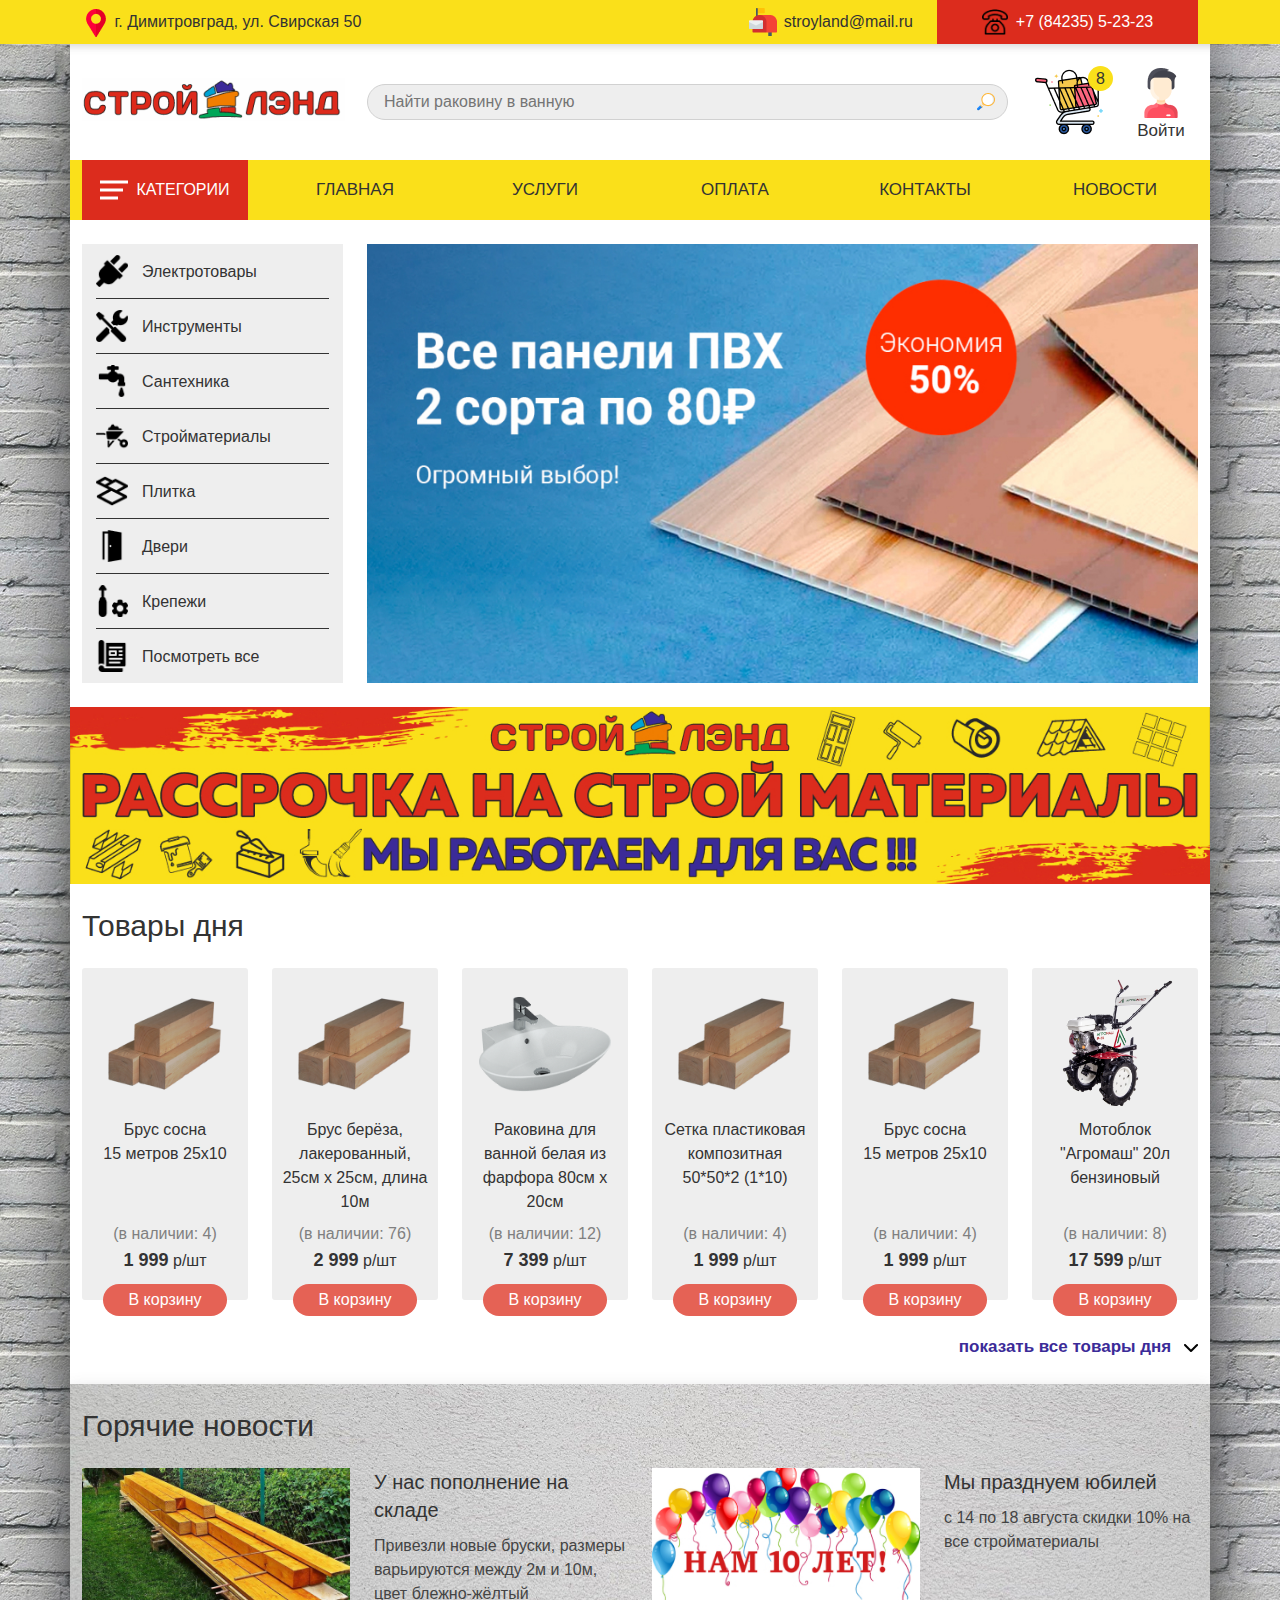
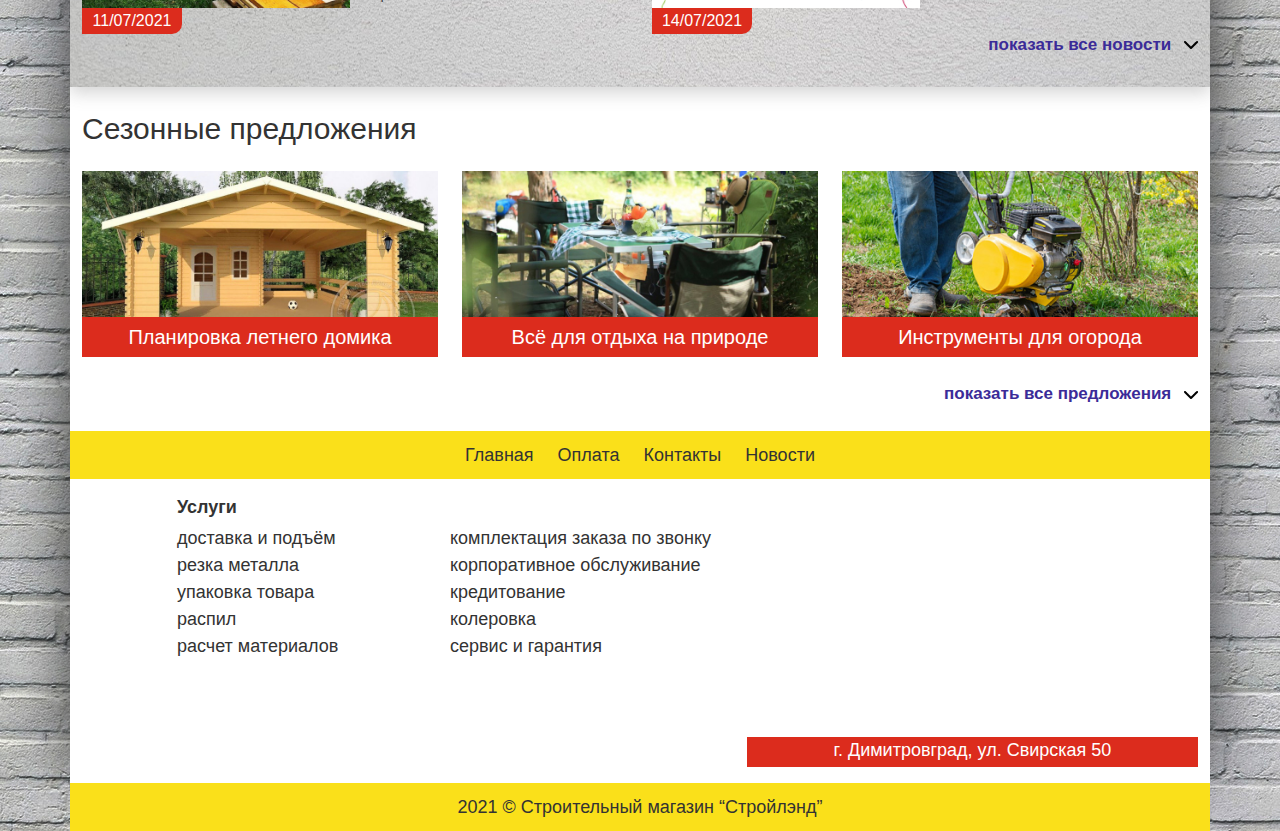
<file: index.html>
<!DOCTYPE html>
<html lang="en">
<head>
    <meta charset="UTF-8">
    <meta http-equiv="X-UA-Compatible" content="IE=edge">
    <meta name="viewport" content="width=device-width, initial-scale=1.0">
    <!-- Fonts Lato-->
    <link rel="preconnect" href="https://fonts.googleapis.com">
    <link rel="preconnect" href="https://fonts.gstatic.com" crossorigin>
    <link href="https://fonts.googleapis.com/css2?family=Lato&display=swap" rel="stylesheet">
    <!-- Fonts Encode Sans-->
    <link href="https://fonts.googleapis.com/css2?family=Encode+Sans:wght@400;500;700&display=swap" rel="stylesheet">
    <!-- Bootstrap -->
    <link rel="stylesheet" href="style/bootstrap.css">
    <!-- Main css -->
    <link rel="stylesheet" href="style/style.css">
    <title>Stroyland</title>
</head>
<body>
    <section class="top">
        <div class="container">
            <div class="row">
                <div class="col-sm-12 col-md-6 col-lg-5">
                    <div class="top__item top__adress">
                        <img src="img/top/location.png" alt="">
                        <p>г. Димитровград, ул. Свирская 50</p>
                    </div>
                </div>
                <div id="top__mail" class="phone__none col-lg-2 offset-lg-2">
                    <div class="top__item top__mail">
                        <p>stroyland@mail.ru</p>
                    </div>
                </div>
                <div class="col-sm-12 col-md-6 col-lg-3">
                    <a href="tel:+78423552323">
                        <div class="top__item top__phone">
                            <img src="img/top/phone.png" alt="">
                            <p>+7 (84235) 5-23-23</p>
                        </div>
                    </a>
                </div>
            </div>
        </div>
    </section>
    <div class="shadow">
    <header class="header">
        <div class="container-wide">
            <div class="container">
                <div class="header__top row align-items-center">
                    <div class="col-md-12 col-lg-4 col-xl-3">
                        <div class="header__logo">
                            <a href="#"><img src="img/header/logo.png" alt="logo"></a>
                        </div>
                    </div>
                    <div class="header__burger col-1">
                        <div class="header__burger-menu">
                            <span></span>
                            <p>меню</p>
                        </div>
                    </div>
                    <div class="col-10 offset-1 col-md-8 offset-md-0 col-lg-5 col-xl-7">
                        <input id="header__input" type="text" class="header__input" placeholder="Найти раковину в ванную">
                    </div>
                    <div class="col-6 offset-3 col-md-3 offset-md-0 col-xl-2 d-flex justify-content-around">
                        <a href="#">
                            <div class="header__cart">
                                <img src="img/header/cart.png" alt="">
                                <div class="header__cart-value">
                                    8
                                </div>
                            </div>
                        </a>
                        <a href="#">
                            <div class="header__user">
                                <img src="img/header/user.png" alt="">
                                <p>Войти</p>
                            </div>
                        </a>
                    </div>
                </div>
            </div>
        </div>
    </header>
    <nav class="nav">
        <div class="container-wide">
            <div class="nav__items">
                <div class="container">
                    <div class="row">
                        <div class="phone__none col-md-2">
                            <div class="nav__item-red"><a href=""><span></span>категории</a></div>
                        </div>
                        <div class="col-6 col-md-3 col-lg-2">
                            <a href="#">
                                <div class="nav__item">
                                    главная
                                </div>
                            </a>
                        </div>
                        <div class="phone__none col-md-2">
                            <a href="#">
                                <div class="nav__item">
                                    услуги
                                </div>
                            </a>
                        </div>
                        <div class="col-6 col-md-3 col-lg-2">
                            <a href="#">
                                <div class="nav__item">
                                    оплата
                                </div>
                            </a>
                        </div>
                        <div class="col-6 col-md-3 col-lg-2">
                            <a href="#">
                                <div class="nav__item">
                                    контакты
                                </div>
                            </a>
                        </div>
                        <div class="col-6 col-md-3 col-lg-2">
                            <a href="news.html">
                                <div class="nav__item">
                                    новости
                                </div>
                            </a>
                        </div>
                    </div>
                </div>
            </div>
        </div>
    </nav>
    <section class="main">
        <div class="container-wide">
            <div class="container">
                <div class="row">
                    <div class="phone__none col-md-3">
                        <div class="main__list">
                            <div class="main__list-item"><a href=""><img src="img/main/plug.png" alt="">Электротовары</a></div>
                            <div class="main__list-item"><a href=""><img src="img/main/settings.png" alt="">Инструменты</a></div>
                            <div class="main__list-item"><a href=""><img src="img/main/tap.png" alt="">Сантехника</a></div>
                            <div class="main__list-item"><a href=""><img src="img/main/barrow-with-construction-materials.png" alt="">Стройматериалы</a></div>
                            <div class="main__list-item"><a href=""><img src="img/main/tiles.png" alt="">Плитка</a></div>
                            <div class="main__list-item"><a href=""><img src="img/main/opened-door-aperture.png" alt="">Двери</a></div>
                            <div class="main__list-item"><a href=""><img src="img/main/gear.png" alt="">Крепежи</a></div>
                            <div class="main__list-item"><a href=""><img src="img/main/magazine.png" alt="">Посмотреть все</a></div>
                        </div>
                    </div>
                    <div class="col-md-12 col-lg-9">
                        <div class="main__slider">
                            <img src="img/main/action.jpg" alt="">
                        </div>
                    </div>
                </div>
            </div>
        </div>
    </section>
    <section class="banner">
        <div class="container-wide">
            <div class="banner__img">
                <img src="img/banner.jpg" alt="">
            </div>
        </div>
    </section>
    <section class="products">
        <div class="container-wide">
            <div class="container">
                <div class="section__title">
                    <h2>Товары дня</h2>
                </div>
                <div class="products__items">
                    <div class="row">
                        <div class="col-md-4 col-lg-2">
                            <div class="products__item">
                                <a href="#">
                                    <div class="products__item-img">
                                        <img src="img/products/wood.png" alt="">
                                    </div>
                                    <div class="products__item-title">
                                        Брус сосна <br> 15 метров 25x10
                                    </div>
                                    <div class="products__item-availability">
                                        (в наличии: 4)
                                    </div> 
                                    <div class="products__item-price">
                                        <span>1 999</span> р/шт
                                    </div>
                                    <button class="products__item-button">
                                        В корзину
                                    </button>
                                </a>
                            </div>
                        </div>
                        <div class="col-md-4 col-lg-2">
                            <div class="products__item">
                                <a href="#">
                                    <div class="products__item-img">
                                        <img src="img/products/wood.png" alt="">
                                    </div>
                                    <div class="products__item-title">
                                        Брус берёза, лакерованный, 25см х 25см, длина 10м
                                    </div>
                                    <div class="products__item-availability">
                                        (в наличии: 76)
                                    </div> 
                                    <div class="products__item-price">
                                        <span>2 999</span> р/шт
                                    </div>
                                    <button class="products__item-button">
                                        В корзину
                                    </button>
                                </a>
                            </div>
                        </div>
                        <div class="col-md-4 col-lg-2">
                            <div class="products__item">
                                <a href="#">
                                    <div class="products__item-img">
                                        <img src="img/products/sink.png" alt="">
                                    </div>
                                    <div class="products__item-title">
                                        Раковина для ванной белая из фарфора 80см х 20см
                                    </div>
                                    <div class="products__item-availability">
                                        (в наличии: 12)
                                    </div> 
                                    <div class="products__item-price">
                                        <span>7 399</span> р/шт
                                    </div>
                                    <button class="products__item-button">
                                        В корзину
                                    </button>
                                </a>
                            </div>
                        </div>
                        <div class="col-md-4 col-lg-2">
                            <div class="products__item">
                                <a href="#">
                                    <div class="products__item-img">
                                        <img src="img/products/wood.png" alt="">
                                    </div>
                                    <div class="products__item-title">
                                        Сетка пластиковая композитная 50*50*2 (1*10)
                                    </div>
                                    <div class="products__item-availability">
                                        (в наличии: 4)
                                    </div> 
                                    <div class="products__item-price">
                                        <span>1 999</span> р/шт
                                    </div>
                                    <button class="products__item-button">
                                        В корзину
                                    </button>
                                </a>
                            </div>
                        </div>
                        <div class="col-md-4 col-lg-2">
                            <div class="products__item">
                                <a href="#">
                                    <div class="products__item-img">
                                        <img src="img/products/wood.png" alt="">
                                    </div>
                                    <div class="products__item-title">
                                        Брус сосна <br> 15 метров 25x10
                                    </div>
                                    <div class="products__item-availability">
                                        (в наличии: 4)
                                    </div> 
                                    <div class="products__item-price">
                                        <span>1 999</span> р/шт
                                    </div>
                                    <button class="products__item-button">
                                        В корзину
                                    </button>
                                </a>
                            </div>
                        </div>
                        <div class="col-md-4 col-lg-2">
                            <div class="products__item">
                                <a href="#">
                                    <div class="products__item-img">
                                        <img src="img/products/motoblock.png" alt="">
                                    </div>
                                    <div class="products__item-title">
                                        Мотоблок "Агромаш" 20л бензиновый
                                    </div>
                                    <div class="products__item-availability">
                                        (в наличии: 8)
                                    </div> 
                                    <div class="products__item-price">
                                        <span>17 599</span> р/шт
                                    </div>
                                    <button class="products__item-button">
                                        В корзину
                                    </button>
                                </a>
                            </div>
                        </div>
                    </div>
                </div>
                <div class="products__show show-btn">
                    <a href="#">
                        <p>показать все товары дня</p>
                        <img src="img/mid__arrow.png" alt="">
                    </a>
                </div>
            </div>
        </div>
    </section>
    <section class="news">
        <div class="container-wide">
            <div class="news__wrapper">
                <div class="container">
                <div class="section__title">
                    <h2>Горячие новости</h2>
                </div>
                <div class="news__items">
                    <div class="row">
                        <div class="col-12 col-lg-6">
                            <div class="news__item">
                                <div class="news__item-img">
                                    <img src="img/news/news_1.jpg" alt="">
                                    <div class="news__item-date">
                                        11/07/2021
                                    </div>
                                </div>
                                <div class="news__item-content">
                                    <div class="news__item-title">
                                        У нас пополнение на складе
                                    </div>
                                    <div class="news__item-discription">
                                        Привезли новые бруски, размеры варьируются между 2м и 10м, цвет блежно-жёлтый
                                    </div>
                                </div>
                            </div>
                        </div>
                        <hr>
                        <div class="col-12 col-lg-6">
                            <div class="news__item">
                                <div class="news__item-img">
                                    <img src="img/news/news_2.jpg" alt="">
                                    <div class="news__item-date">
                                        14/07/2021
                                    </div>
                                </div>
                                <div class="news__item-content">
                                    <div class="news__item-title">
                                        Мы празднуем юбилей
                                    </div>
                                    <div class="news__item-discription">
                                        с 14 по 18 августа скидки 10% на все стройматериалы
                                    </div>
                                </div>
                            </div>
                        </div>
                    </div>
                </div>
                <div class="news__show show-btn">
                    <a href="#">
                        <p>показать все новости</p>
                        <img src="img/mid__arrow.png" alt="">
                    </a>
                </div>
            </div>
            </div>
        </div>
    </section>
    <section class="offer">
        <div class="container-wide">
            <div class="container">
                <div class="section__title">
                    <h2>Сезонные предложения</h2>
                </div>
                <div class="offer__items">
                    <div class="row">
                        <div class="col-12 col-md-8 offset-md-2 col-lg-4 offset-lg-0">
                            <div class="offer__item">
                                    <a href="#">
                                    <div class="offer__item-img">
                                        <img src="img/offer/offer_1.jpg" alt="">
                                    </div>
                                    <div class="offer__item-title">
                                        Планировка летнего домика
                                    </div>
                                </a>
                            </div>
                        </div>
                        <div class="col-12 col-md-8 offset-md-2 col-lg-4 offset-lg-0">
                            <a href="#">
                                <div class="offer__item">
                                    <div class="offer__item-img">
                                        <img src="img/offer/offer_2.jpg" alt="">
                                    </div>
                                    <div class="offer__item-title">
                                        Всё для отдыха на природе
                                    </div>
                                </div>
                            </a>
                        </div>
                        <div class="col-12 col-md-8 offset-md-2 col-lg-4 offset-lg-0">
                            <a href="#">
                                <div class="offer__item">
                                    <div class="offer__item-img">
                                        <img src="img/offer/offer_3.jpg" alt="">
                                    </div>
                                    <div class="offer__item-title">
                                        Инструменты для огорода
                                    </div>
                                </div>
                            </a>
                        </div>
                    </div>
                </div>
                <div class="offer__show show-btn">
                    <a href="#">
                        <p>показать все предложения</p>
                        <img src="img/mid__arrow.png" alt="">
                    </a>
                </div>
            </div>
        </div>
    </section>
    <footer class="footer">
        <div class="container-wide">
            <div class="footer__nav">
                <ul>
                    <h5><li><a href="#">Главная</a></li></h5>
                    <h5><li><a href="#">Оплата</a></li></h5>
                    <h5><li><a href="#">Контакты</a></li></h5>
                    <h5><li><a href="#">Новости</a></li></h5>
                </ul>
            </div>
            <div class="container">
                <div class="footer__content">
                    <div class="row">
                        <div class="col-md-10 offset-md-1 col-lg-7 offset-lg-0 col-xl-6 offset-xl-1 col-xxl-5">
                            <div class="footer__services">
                                <h6>Услуги</h6>
                                <div class="footer__list">
                                    <ul>
                                        <li><a href="#">доставка и подъём</a></li>
                                        <li><a href="#">резка металла</a></li>
                                        <li><a href="#">упаковка товара</a></li>
                                        <li><a href="#">распил</a></li>
                                        <li><a href="#">расчет материалов</a></li>
                                    </ul>
                                    <ul>
                                        <li><a href="#">комплектация заказа по звонку</a></li>
                                        <li><a href="#">корпоративное обслуживание</a></li>
                                        <li><a href="#">кредитование</a></li>
                                        <li><a href="#">колеровка</a></li>
                                        <li><a href="#">сервис и гарантия</a></li>
                                    </ul>
                                </div>
                            </div>
                        </div>
                        <div class="col-md-12 col-lg-5 offset-xxl-1">
                            <div class="footer__map">
                                <iframe src="https://yandex.ru/map-widget/v1/?um=constructor%3Af4b27fb47a7d014f004fc6f86d75692e7b5c47193904679fee10e5f57a26c747&amp;source=constructor" width="520" height="240" frameborder="0"></iframe>
                            </div>    
                        </div>
                    </div>
                </div>
            </div>
            <div class="footer__copyright">
                2021 © Строительный магазин “Стройлэнд”
            </div>
        </div>
</footer>
</div>
<!-- Main js -->
<script src="scripts/main.js"></script>
<!-- Bootstrap -->
<script src="https://cdn.jsdelivr.net/npm/bootstrap@5.1.0/dist/js/bootstrap.bundle.min.js" integrity="sha384-U1DAWAznBHeqEIlVSCgzq+c9gqGAJn5c/t99JyeKa9xxaYpSvHU5awsuZVVFIhvj" crossorigin="anonymous"></script>
</body>
</html>
</file>
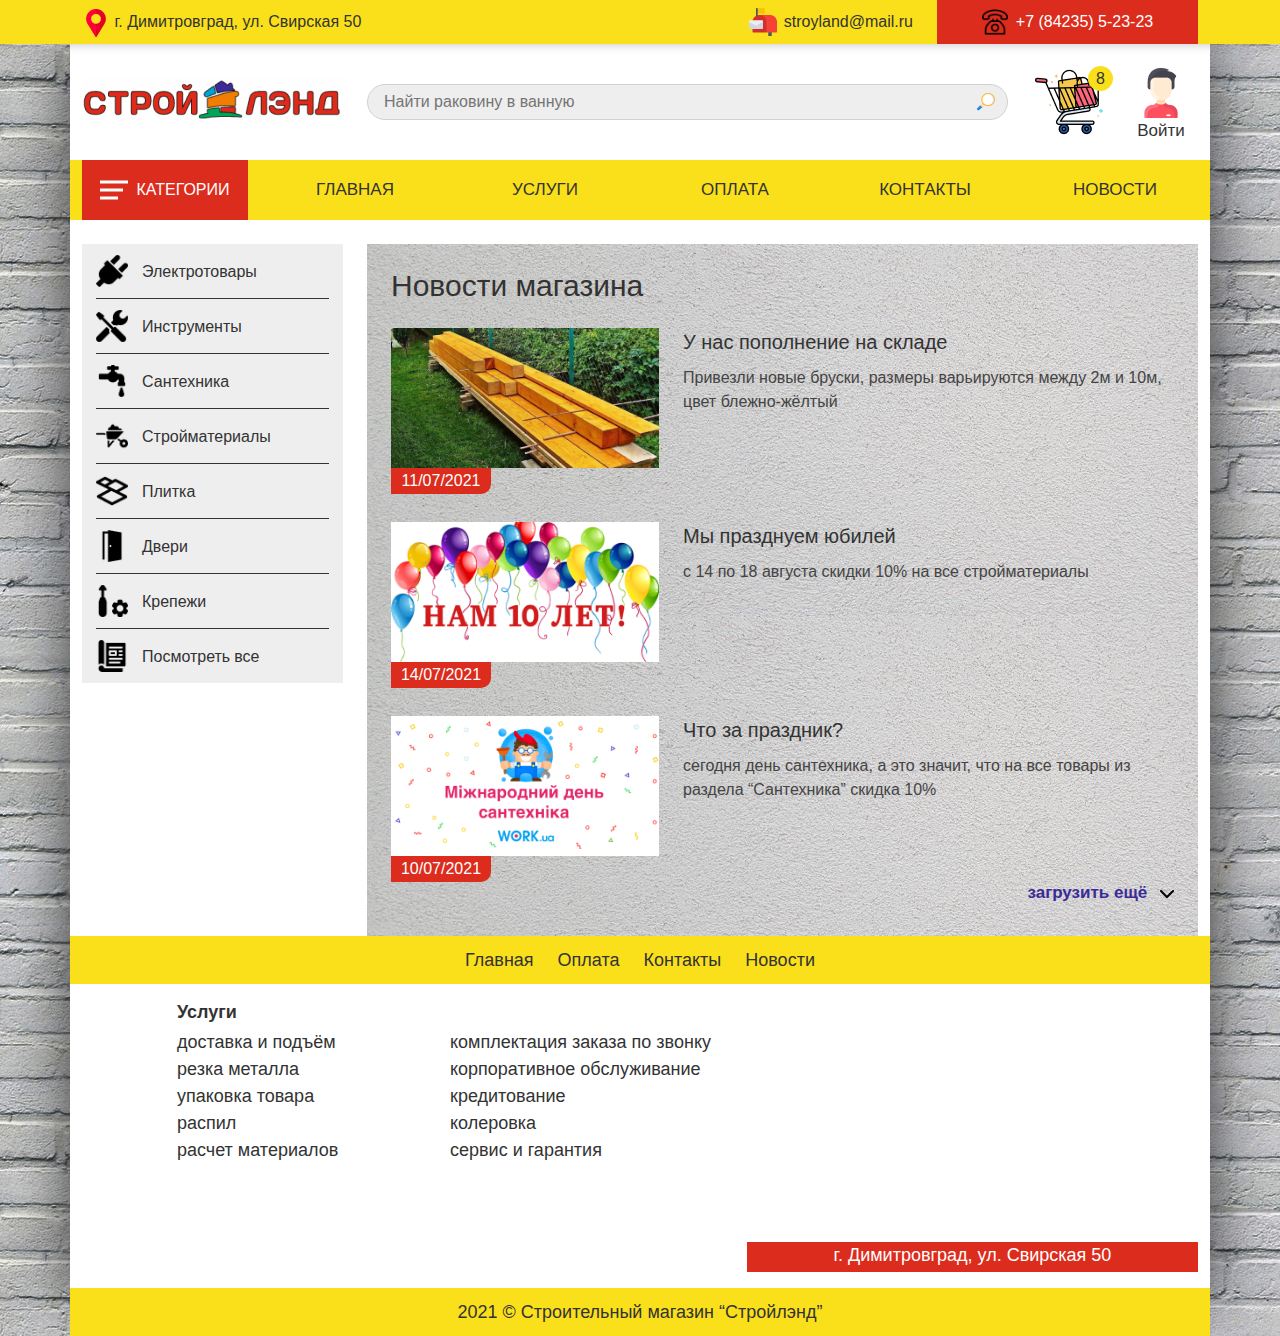
<file: news.html>
<!DOCTYPE html>
<html lang="en">
<head>
    <meta charset="UTF-8">
    <meta http-equiv="X-UA-Compatible" content="IE=edge">
    <meta name="viewport" content="width=device-width, initial-scale=1.0">
    <!-- Fonts Lato-->
    <link rel="preconnect" href="https://fonts.googleapis.com">
    <link rel="preconnect" href="https://fonts.gstatic.com" crossorigin>
    <link href="https://fonts.googleapis.com/css2?family=Lato&display=swap" rel="stylesheet">
    <!-- Fonts Encode Sans-->
    <link href="https://fonts.googleapis.com/css2?family=Encode+Sans:wght@400;500;700&display=swap" rel="stylesheet">
    <!-- Bootstrap -->
    <link rel="stylesheet" href="style/bootstrap.css">
    <!-- News css -->
    <link rel="stylesheet" href="style/news.css">
    <!-- Main css -->
    <link rel="stylesheet" href="style/style.css">
    <title>Stroyland</title>
</head>
<body>
    <section class="top">
        <div class="container">
            <div class="row">
                <div class="col-sm-12 col-md-6 col-lg-5">
                    <div class="top__item top__adress">
                        <img src="img/top/location.png" alt="">
                        <p>г. Димитровград, ул. Свирская 50</p>
                    </div>
                </div>
                <div id="top__mail" class="phone__none col-lg-2 offset-lg-2">
                    <div class="top__item top__mail">
                        <p>stroyland@mail.ru</p>
                    </div>
                </div>
                <div class="col-sm-12 col-md-6 col-lg-3">
                    <a href="tel:+78423552323">
                        <div class="top__item top__phone">
                            <img src="img/top/phone.png" alt="">
                            <p>+7 (84235) 5-23-23</p>
                        </div>
                    </a>
                </div>
            </div>
        </div>
    </section>
    <div class="shadow">
    <header class="header">
        <div class="container-wide">
            <div class="container">
                <div class="header__top row align-items-center">
                    <div class="col-md-12 col-lg-4 col-xl-3">
                        <div class="header__logo">
                            <a href="#"><img src="img/header/logo.png" alt="logo"></a>
                        </div>
                    </div>
                    <div class="header__burger col-1">
                        <div class="header__burger-menu">
                            <span></span>
                            <p>меню</p>
                        </div>
                    </div>
                    <div class="col-10 offset-1 col-md-8 offset-md-0 col-lg-5 col-xl-7">
                        <input id="header__input" type="text" class="header__input" placeholder="Найти раковину в ванную">
                    </div>
                    <div class="col-6 offset-3 col-md-3 offset-md-0 col-xl-2 d-flex justify-content-around">
                        <a href="#">
                            <div class="header__cart">
                                <img src="img/header/cart.png" alt="">
                                <div class="header__cart-value">
                                    8
                                </div>
                            </div>
                        </a>
                        <a href="#">
                            <div class="header__user">
                                <img src="img/header/user.png" alt="">
                                <p>Войти</p>
                            </div>
                        </a>
                    </div>
                </div>
            </div>
        </div>
    </header>
    <nav class="nav">
        <div class="container-wide">
            <div class="nav__items">
                <div class="container">
                    <div class="row">
                        <div class="phone__none col-md-2">
                            <div class="nav__item-red"><a href=""><span></span>категории</a></div>
                        </div>
                        <div class="col-6 col-md-3 col-lg-2">
                            <a href="index.html">
                                <div class="nav__item">
                                    главная
                                </div>
                            </a>
                        </div>
                        <div class="phone__none col-md-2">
                            <a href="#">
                                <div class="nav__item">
                                    услуги
                                </div>
                            </a>
                        </div>
                        <div class="col-6 col-md-3 col-lg-2">
                            <a href="#">
                                <div class="nav__item">
                                    оплата
                                </div>
                            </a>
                        </div>
                        <div class="col-6 col-md-3 col-lg-2">
                            <a href="#">
                                <div class="nav__item">
                                    контакты
                                </div>
                            </a>
                        </div>
                        <div class="col-6 col-md-3 col-lg-2">
                            <a href="news.html">
                                <div class="nav__item">
                                    новости
                                </div>
                            </a>
                        </div>
                    </div>
                </div>
            </div>
        </div>
    </nav>
    <section class="main">
        <div class="container-wide">
            <div class="container">
                <div class="row">
                    <div class="phone__none col-md-3">
                        <div class="main__list">
                            <div class="main__list-item"><a href=""><img src="img/main/plug.png" alt="">Электротовары</a></div>
                            <div class="main__list-item"><a href=""><img src="img/main/settings.png" alt="">Инструменты</a></div>
                            <div class="main__list-item"><a href=""><img src="img/main/tap.png" alt="">Сантехника</a></div>
                            <div class="main__list-item"><a href=""><img src="img/main/barrow-with-construction-materials.png" alt="">Стройматериалы</a></div>
                            <div class="main__list-item"><a href=""><img src="img/main/tiles.png" alt="">Плитка</a></div>
                            <div class="main__list-item"><a href=""><img src="img/main/opened-door-aperture.png" alt="">Двери</a></div>
                            <div class="main__list-item"><a href=""><img src="img/main/gear.png" alt="">Крепежи</a></div>
                            <div class="main__list-item"><a href=""><img src="img/main/magazine.png" alt="">Посмотреть все</a></div>
                        </div>
                    </div>
                    <div class="col-md-12 col-lg-9">
                        <div class="news">
                            <div class="news__wrapper">
                                <div class="container">
                                <div class="section__title">
                                    <h2>Новости магазина</h2>
                                </div>
                                <div class="news__items">
                                    <div class="row">
                                            <div class="news__item">
                                                <div class="news__item-img">
                                                    <img src="img/news/news_1.jpg" alt="">
                                                    <div class="news__item-date">
                                                        11/07/2021
                                                    </div>
                                                </div>
                                                <div class="news__item-content">
                                                    <div class="news__item-title">
                                                        У нас пополнение на складе
                                                    </div>
                                                    <div class="news__item-discription">
                                                        Привезли новые бруски, размеры варьируются между 2м и 10м, цвет блежно-жёлтый
                                                    </div>
                                                </div>
                                            </div>
                                        <hr>
                                            <div class="news__item">
                                                <div class="news__item-img">
                                                    <img src="img/news/news_2.jpg" alt="">
                                                    <div class="news__item-date">
                                                        14/07/2021
                                                    </div>
                                                </div>
                                                <div class="news__item-content">
                                                    <div class="news__item-title">
                                                        Мы празднуем юбилей
                                                    </div>
                                                    <div class="news__item-discription">
                                                        с 14 по 18 августа скидки 10% на все стройматериалы
                                                    </div>
                                                </div>
                                            </div>
                                        <hr>
                                            <div class="news__item">
                                                <div class="news__item-img">
                                                    <img src="img/news/news_3.jpg" alt="">
                                                    <div class="news__item-date">
                                                        10/07/2021
                                                    </div>
                                                </div>
                                                <div class="news__item-content">
                                                    <div class="news__item-title">
                                                        Что за праздник?
                                                    </div>
                                                    <div class="news__item-discription">
                                                        сегодня день сантехника, а это значит, что на все 
                                                        товары из раздела “Сантехника” скидка 10%
                                                    </div>
                                                </div>
                                            </div>
                                    </div>
                                </div>
                                <div class="news__show show-btn">
                                    <a href="#">
                                        <p>загрузить ещё</p>
                                        <img src="img/mid__arrow.png" alt="">
                                    </a>
                                </div>
                            </div>
                            </div>
                        </div>
                    </div>
                </div>
            </div>
        </div>
    </section>
    <footer class="footer">
        <div class="container-wide">
            <div class="footer__nav">
                <ul>
                    <h5><li><a href="#">Главная</a></li></h5>
                    <h5><li><a href="#">Оплата</a></li></h5>
                    <h5><li><a href="#">Контакты</a></li></h5>
                    <h5><li><a href="#">Новости</a></li></h5>
                </ul>
            </div>
            <div class="container">
                <div class="footer__content">
                    <div class="row">
                        <div class="col-md-10 offset-md-1 col-lg-7 offset-lg-0 col-xl-6 offset-xl-1 col-xxl-5">
                            <div class="footer__services">
                                <h6>Услуги</h6>
                                <div class="footer__list">
                                    <ul>
                                        <li><a href="#">доставка и подъём</a></li>
                                        <li><a href="#">резка металла</a></li>
                                        <li><a href="#">упаковка товара</a></li>
                                        <li><a href="#">распил</a></li>
                                        <li><a href="#">расчет материалов</a></li>
                                    </ul>
                                    <ul>
                                        <li><a href="#">комплектация заказа по звонку</a></li>
                                        <li><a href="#">корпоративное обслуживание</a></li>
                                        <li><a href="#">кредитование</a></li>
                                        <li><a href="#">колеровка</a></li>
                                        <li><a href="#">сервис и гарантия</a></li>
                                    </ul>
                                </div>
                            </div>
                        </div>
                        <div class="col-md-12 col-lg-5 offset-xxl-1">
                            <div class="footer__map">
                                <iframe src="https://yandex.ru/map-widget/v1/?um=constructor%3Af4b27fb47a7d014f004fc6f86d75692e7b5c47193904679fee10e5f57a26c747&amp;source=constructor" width="520" height="240" frameborder="0"></iframe>
                            </div>    
                        </div>
                    </div>
                </div>
            </div>
            <div class="footer__copyright">
                2021 © Строительный магазин “Стройлэнд”
            </div>
        </div>
</footer>
</div>
<!-- Main js -->
<script src="scripts/main.js"></script>
<!-- Bootstrap -->
<script src="https://cdn.jsdelivr.net/npm/bootstrap@5.1.0/dist/js/bootstrap.bundle.min.js" integrity="sha384-U1DAWAznBHeqEIlVSCgzq+c9gqGAJn5c/t99JyeKa9xxaYpSvHU5awsuZVVFIhvj" crossorigin="anonymous"></script>
</body>
</html>
</file>
<file: style/style.css>
body {
  font-size: 18px;
  font-family: sans-serif;
  background: url(../img/bg.jpg);
  color: #333;
}
ul {
  padding: 0;
  margin: 0;
}
li {
  list-style: none;
}
a {
  text-decoration: none;
  color: #333;
}
a:hover {
  color: #333;
}
h1,
h2,
h3,
h4,
h5,
h6 {
  margin: 0;
}
h5,
h6 {
  font-size: 18px;
}
hr {
  display: none;
}
.shadow {
  width: 1340px;
  margin: 0 auto;
  -webkit-box-shadow: 0 44px 64px #333 !important;
          box-shadow: 0 44px 64px #333 !important;
}
.container-wide {
  padding-top: 24px;
  width: 1340px;
  background-color: #fff;
  margin: 0 auto;
}
.show-btn {
  position: relative;
  display: -webkit-box;
  display: -ms-flexbox;
  display: flex;
  -webkit-box-align: center;
      -ms-flex-align: center;
          align-items: center;
  -webkit-box-pack: end;
      -ms-flex-pack: end;
          justify-content: flex-end;
}
.show-btn a {
  color: #3b2b98;
  font-weight: 700;
}
.show-btn a img {
  margin-left: 8px;
}
.show-btn a p {
  display: inline-block;
  margin: 0;
  -webkit-transition: all 300ms ease;
  transition: all 300ms ease;
}
.show-btn a p:hover {
  padding-right: 8px;
}
.top {
  position: absolute;
  width: 100%;
  background-color: #fae01a;
  height: 44px;
  -webkit-box-shadow: 0 2px 8px rgba(85, 85, 85, 0.25);
          box-shadow: 0 2px 8px rgba(85, 85, 85, 0.25);
}
.top__adress p {
  display: inline-block;
}
.top__mail {
  margin-left: 14px;
  text-align: right;
  background: url(../img/top/mail.png) left center no-repeat;
}
.top__phone {
  display: -webkit-box;
  display: -ms-flexbox;
  display: flex;
  -webkit-box-align: center;
      -ms-flex-align: center;
          align-items: center;
  -webkit-box-pack: center;
      -ms-flex-pack: center;
          justify-content: center;
  background-color: #dc2c1d;
  color: #fff;
}
.top__phone img {
  margin-right: 8px;
  width: 26px;
}
.top a {
  color: #fff;
}
.top p {
  line-height: 44px;
  margin: 0;
}
.header {
  padding-top: 44px;
}
.header__input {
  outline: none;
  padding: 18px 20px;
  width: 100%;
  height: 38px;
  border-radius: 20px;
  border: 1px solid #d1d1d1;
  padding-right: 40px;
  background: url(../img/header/search.png) right center no-repeat;
  background-position-x: 98%;
  -webkit-transition: all 300ms ease;
  transition: all 300ms ease;
  background-color: #eeeeee;
}
.header__input:focus {
  background-color: #fff;
}
.header__input::-webkit-input-placeholder {
  -webkit-transition: all 300ms ease;
  transition: all 300ms ease;
}
.header__input:-ms-input-placeholder {
  -webkit-transition: all 300ms ease;
  transition: all 300ms ease;
}
.header__input::-ms-input-placeholder {
  -webkit-transition: all 300ms ease;
  transition: all 300ms ease;
}
.header__input::placeholder {
  -webkit-transition: all 300ms ease;
  transition: all 300ms ease;
}
.header__nav {
  height: 40px;
  background-color: #fae01a;
}
.header .active::-webkit-input-placeholder {
  color: #fff;
}
.header .active:-ms-input-placeholder {
  color: #fff;
}
.header .active::-ms-input-placeholder {
  color: #fff;
}
.header .active::placeholder {
  color: #fff;
}
.header__cart {
  margin-right: 18px;
  position: relative;
}
.header__cart-value {
  font-size: 16px;
  position: absolute;
  top: -2px;
  right: -10px;
  background-color: #fae01a;
  width: 25px;
  height: 25px;
  border-radius: 20px;
  display: -webkit-box;
  display: -ms-flexbox;
  display: flex;
  -webkit-box-align: center;
      -ms-flex-align: center;
          align-items: center;
  -webkit-box-pack: center;
      -ms-flex-pack: center;
          justify-content: center;
}
.header__user {
  text-align: center;
  height: 68px;
  width: 68px;
}
.header__user img {
  width: 50px;
}
.header__user p {
  text-align: center;
  font-size: 17px;
  margin: 0;
}
.nav__items {
  background-color: #fae01a;
  height: 64px;
  overflow: hidden;
}
.nav__item {
  font-weight: 500;
  line-height: 64px;
  text-transform: uppercase;
  font-size: 18px;
  -webkit-box-align: center;
      -ms-flex-align: center;
          align-items: center;
  text-align: center;
  -webkit-transition: background-color 300ms ease;
  transition: background-color 300ms ease;
}
.nav__item-red {
  line-height: 64px;
  text-transform: uppercase;
  font-size: 18px;
  -webkit-box-align: center;
      -ms-flex-align: center;
          align-items: center;
  text-align: center;
  background-color: #dc2c1d;
  position: relative;
}
.nav__item-red a {
  color: #fff;
  margin-left: 42px;
}
.nav__item-red span {
  text-align: center;
  -webkit-transform: translateY(-50%);
          transform: translateY(-50%);
  top: 50%;
  left: 24px;
  position: absolute;
  width: 23px;
  height: 3px;
  background-color: #fff;
}
.nav__item-red span:before {
  content: "";
  width: 28px;
  height: 3px;
  background-color: #fff;
  position: absolute;
  top: -8px;
  left: 0;
}
.nav__item-red span:after {
  content: "";
  width: 18px;
  height: 3px;
  background-color: #fff;
  position: absolute;
  top: 8px;
  left: 0;
}
.nav__item:hover {
  cursor: pointer;
  background-color: #faf02f;
}
.main__slider {
  height: 100%;
  overflow: hidden;
}
.main__slider img {
  height: 100%;
}
.main__list {
  background-color: #eeeeee;
  padding-left: 14px;
  padding-right: 14px;
}
.main__list-item {
  padding-bottom: 14px;
  padding-top: 14px;
  border-bottom: 1px solid #333;
}
.main__list-item img {
  margin-right: 14px;
}
.main__list-item a {
  display: -webkit-box;
  display: -ms-flexbox;
  display: flex;
  -webkit-box-align: center;
      -ms-flex-align: center;
          align-items: center;
  font-family: 'Encode Sans', sans-serif;
}
.main__list-item a:hover {
  color: #3b2b98;
}
.main__list-item:last-child {
  border-bottom: none;
}
.banner {
  width: 100%;
}
.banner img {
  width: 100%;
}
.products__show {
  margin-top: 42px;
}
.products__items {
  margin-top: 30px;
}
.products__item {
  width: 196px;
  height: 364px;
  padding: 0 8px;
  font-size: 18px;
  padding-top: 10px;
  background-color: #eeeeee;
  text-align: center;
  border-radius: 3px;
  position: relative;
}
.products__item-img img {
  max-width: 164px;
  max-height: 164px;
}
.products__item span {
  font-size: 20px;
  font-weight: 700;
}
.products__item-title {
  margin-top: 8px;
}
.products__item-availability {
  position: absolute;
  bottom: 64px;
  left: 50%;
  -webkit-transform: translate(-50%);
          transform: translate(-50%);
  width: 100%;
  color: gray;
}
.products__item-price {
  position: absolute;
  bottom: 36px;
  left: 50%;
  -webkit-transform: translate(-50%);
          transform: translate(-50%);
  width: 100%;
}
.products__item-button {
  color: #fff;
  height: 36px;
  background-color: #e56255;
  position: absolute;
  padding: 0 30px;
  border: none;
  border-radius: 20px;
  bottom: -18px;
  width: 146px;
  left: 50%;
  -webkit-transform: translate(-50%);
          transform: translate(-50%);
  -webkit-transition: all 200ms ease;
  transition: all 200ms ease;
}
.products__item,
.products__item a {
  -webkit-transition: all 200ms ease;
  transition: all 200ms ease;
}
.products__item:hover {
  cursor: pointer;
}
.products__item:hover a {
  color: #dc2c1d;
}
.products__item:hover button {
  background-color: #dc2c1d;
}
.news {
  background-color: #fff;
  padding-bottom: 30px;
}
.news__show {
  margin-top: 24px;
}
.news__wrapper {
  -webkit-box-shadow: 0 6px 24px rgba(85, 85, 85, 0.25);
          box-shadow: 0 6px 24px rgba(85, 85, 85, 0.25);
  padding: 30px 0;
  background: url(../img/news/news_bg.jpg);
}
.news__item {
  display: -webkit-box;
  display: -ms-flexbox;
  display: flex;
  margin-top: 30px;
}
.news__item-img {
  position: relative;
  width: 306px;
  height: 160px;
}
.news__item-img img {
  width: 306px;
  height: 160px;
}
.news__item-date {
  color: #fff;
  position: absolute;
  line-height: 30px;
  text-align: center;
  background-color: #dc2c1d;
  width: 116px;
  border-radius: 0 0 10px 0;
  bottom: -29px;
}
.news__item-content {
  margin-left: 24px;
}
.news__item-title {
  line-height: 32px;
  font-size: 24px;
  margin-bottom: 12px;
  font-weight: 500;
}
.news__item-discription {
  color: #444;
}
.offer .container-wide {
  padding-top: 0;
}
.offer__items {
  margin-top: 30px;
}
.offer__item {
  position: relative;
}
.offer__item img {
  height: 217px;
  width: 416px;
}
.offer__item-title {
  position: absolute;
  bottom: 0;
  -webkit-transition: all 300ms ease;
  transition: all 300ms ease;
  width: 100%;
  font-size: 24px;
  text-align: center;
  color: #fff;
  background-color: #dc2c1d;
  line-height: 48px;
}
.offer__item:hover .offer__item-title {
  font-size: 28px;
  line-height: 217px;
  background-color: rgba(220, 45, 28, 0.8);
}
.offer__show {
  margin-top: 24px;
}
.footer {
  height: 320px;
}
.footer h6 {
  font-weight: 700;
}
.footer__nav ul {
  -webkit-box-pack: center;
      -ms-flex-pack: center;
          justify-content: center;
  display: -webkit-box;
  display: -ms-flexbox;
  display: flex;
  background-color: #fae01a;
}
.footer__nav a {
  display: block;
  line-height: 48px;
  padding: 0 12px 0 12px;
  -webkit-transition: all 300ms ease;
  transition: all 300ms ease;
}
.footer__nav a:hover {
  background-color: #faf02f;
}
.footer__content {
  padding-top: 18px;
  padding-bottom: 38px;
}
.footer__content ul {
  margin-top: 6px;
  width: 100%;
  display: -webkit-box;
  display: -ms-flexbox;
  display: flex;
  -webkit-box-orient: vertical;
  -webkit-box-direction: normal;
      -ms-flex-direction: column;
          flex-direction: column;
}
.footer__content ul a {
  display: block;
  -webkit-transition: all 300ms ease;
  transition: all 300ms ease;
}
.footer__content ul a:hover {
  color: #dc2c1d;
}
.footer__list {
  display: -webkit-box;
  display: -ms-flexbox;
  display: flex;
}
.footer__map {
  position: relative;
}
.footer__map iframe {
  width: 100%;
}
.footer__map::after {
  content: "г. Димитровград, ул. Свирская 50";
  color: #fff;
  text-align: center;
  width: 100%;
  height: 30px;
  position: absolute;
  bottom: -22px;
  left: 0;
  background-color: #dc2c1d;
}
.footer__copyright {
  text-align: center;
  background-color: #fae01a;
  line-height: 48px;
}
@media screen and (max-width: 1399px) {
  h2 {
    font-size: 30px;
  }
  .shadow {
    width: 1140px;
  }
  .container-wide {
    width: 1140px;
  }
  .show-btn {
    font-size: 17px;
  }
  .top {
    font-size: 16px;
  }
  .top__mail {
    margin-left: 2px;
  }
  .header__input {
    padding: 14px 16px;
    font-size: 16px;
    height: 36px;
  }
  .nav__items {
    height: 60px;
  }
  .nav__item {
    font-size: 17px;
    line-height: 60px;
  }
  .nav__item-red {
    line-height: 60px;
    font-size: 16px;
  }
  .nav__item-red a {
    margin-left: 36px;
  }
  .nav__item-red span {
    left: 18px;
  }
  .main__list-item {
    font-size: 16px;
    padding-top: 11px;
    padding-bottom: 11px;
  }
  .main__list-item img {
    width: 32px;
    height: 32px;
  }
  .main__slider img {
    width: 100%;
  }
  .products__show {
    margin-top: 34px;
  }
  .products__items {
    margin-top: 24px;
  }
  .products__item {
    font-size: 16px;
    height: 332px;
    width: 166px;
  }
  .products__item span {
    font-size: 18px;
  }
  .products__item-img img {
    max-width: 132px;
    max-height: 132px;
  }
  .products__item-availability {
    bottom: 54px;
  }
  .products__item-price {
    bottom: 26px;
  }
  .products__item-button {
    width: 124px;
    height: 32px;
    bottom: -16px;
    padding: 0;
    font-size: 16px;
  }
  .news {
    padding-bottom: 24px;
  }
  .news__wrapper {
    padding-top: 24px;
    -webkit-box-shadow: 0 6px 16px rgba(85, 85, 85, 0.25);
            box-shadow: 0 6px 16px rgba(85, 85, 85, 0.25);
  }
  .news__item {
    margin-top: 24px;
  }
  .news__item-img {
    width: 268px;
    height: 140px;
  }
  .news__item-img img {
    width: 268px;
    height: 140px;
  }
  .news__item-title {
    font-size: 20px;
    margin-bottom: 10px;
    line-height: 28px;
  }
  .news__item-discription {
    font-size: 16px;
  }
  .news__item-date {
    bottom: -26px;
    line-height: 26px;
    font-size: 16px;
    width: 100px;
  }
  .offer__items {
    margin-top: 24px;
  }
  .offer__item img {
    width: 100%;
    height: 186px;
  }
  .offer__item-title {
    font-size: 20px;
    line-height: 40px;
  }
  .offer__item:hover .offer__item-title {
    font-size: 24px;
    line-height: 186px;
  }
}
@media screen and (max-width: 1199px) {
  h2 {
    font-size: 28px;
  }
  .shadow {
    width: 960px;
  }
  .container-wide {
    padding-top: 20px;
    width: 960px;
  }
  .show-btn {
    font-size: 16px;
  }
  .top__mail {
    margin-left: -28px;
  }
  .header__input {
    height: 34px;
  }
  .nav__items {
    height: 52px;
  }
  .nav__item {
    font-size: 16px;
    line-height: 52px;
  }
  .nav__item-red {
    line-height: 52px;
    font-size: 15px;
  }
  .nav__item-red a {
    margin-left: 30px;
    font-weight: 500;
  }
  .nav__item-red span {
    left: 8px;
    width: 19px;
  }
  .nav__item-red span:before {
    width: 24px;
    top: -7px;
  }
  .nav__item-red span:after {
    width: 14px;
    top: 7px;
  }
  .main__list-item {
    font-size: 14px;
    padding-top: 8px;
    padding-bottom: 8px;
  }
  .main__list-item img {
    width: 28px;
    height: 28px;
  }
  .products__items {
    margin-top: 20px;
  }
  .products__item {
    font-size: 15px;
    height: 282px;
    width: 146px;
    margin-left: -5px;
  }
  .products__item span {
    font-size: 16px;
  }
  .products__item-img img {
    max-width: 100px;
    max-height: 100px;
  }
  .products__item-availability {
    bottom: 52px;
  }
  .products__item-price {
    bottom: 24px;
  }
  .products__item-button {
    border-radius: 14px;
    font-size: 14px;
    width: 98px;
    height: 28px;
    bottom: -14px;
  }
  .news__wrapper {
    padding-top: 20px;
    padding-bottom: 20px;
    -webkit-box-shadow: 0 6px 12px rgba(85, 85, 85, 0.15);
            box-shadow: 0 6px 12px rgba(85, 85, 85, 0.15);
  }
  .news__item {
    margin-top: 20px;
  }
  .news__item-img {
    width: 216px;
    height: 112px;
  }
  .news__item-img img {
    width: 216px;
    height: 112px;
  }
  .news__item-title {
    font-size: 18px;
    margin-bottom: 8px;
    line-height: 24px;
  }
  .news__item-discription {
    font-size: 14px;
  }
  .news__item-date {
    bottom: -22px;
    line-height: 22px;
    font-size: 14px;
    width: 84px;
  }
  .offer__items {
    margin-top: 20px;
  }
  .offer__item-img img {
    height: 156px;
  }
  .offer__item-title {
    font-size: 18px;
  }
  .offer__item:hover .offer__item-title {
    line-height: 156px;
    font-size: 20px;
  }
  .footer__services {
    padding-left: 12px;
  }
}
@media screen and (max-width: 991px) {
  .shadow {
    width: 720px;
  }
  .container-wide {
    width: 720px;
  }
  .section__title {
    text-align: center;
  }
  .section__title h2 {
    font-size: 36px;
  }
  .show-btn {
    font-size: 18px;
  }
  .top__mail {
    display: none;
  }
  .header__logo {
    text-align: center;
  }
  .header input {
    margin-left: 12px;
  }
  .header__burger {
    display: none;
  }
  .header__burger-menu {
    background-color: #eeeeee;
    height: 39px;
    padding-left: 10px;
    width: 34px;
    position: relative;
  }
  .header__burger-menu:hover {
    cursor: pointer;
  }
  .header__burger-menu p {
    margin: 0;
    position: absolute;
    top: -24px;
    left: -1px;
    color: #b9b9b9;
    font-size: 19px;
  }
  .header__burger-menu span {
    top: 50%;
    -webkit-transform: translateY(-50%);
            transform: translateY(-50%);
    position: absolute;
    width: 28px;
    height: 3px;
    background-color: #333;
  }
  .header__burger-menu span:before {
    content: "";
    position: absolute;
    width: 34px;
    height: 3px;
    top: -10px;
    background-color: #333;
  }
  .header__burger-menu span:after {
    content: "";
    position: absolute;
    width: 34px;
    height: 3px;
    top: 10px;
    background-color: #333;
  }
  .products__items {
    margin-top: -24px;
  }
  .products__item {
    margin: 0 auto;
    margin-top: 48px;
    font-size: 16px;
    height: 332px;
    width: 196px;
  }
  .products__item span {
    font-size: 18px;
  }
  .products__item-img img {
    max-width: 132px;
    max-height: 132px;
  }
  .products__item-availability {
    bottom: 54px;
  }
  .products__item-price {
    bottom: 26px;
  }
  .products__item-button {
    width: 124px;
    height: 32px;
    bottom: -16px;
    padding: 0;
    font-size: 16px;
  }
  .news__item {
    margin-bottom: 24px;
  }
  .news__item-img {
    width: 330px;
    height: 174px;
  }
  .news__item-img img {
    width: 330px;
    height: 174px;
  }
  .news__item-title {
    font-size: 24px;
    margin-bottom: 18px;
  }
  .news__item-discription {
    font-size: 18px;
  }
  .news__item-date {
    bottom: -28px;
    line-height: 28px;
    font-size: 18px;
    width: 100px;
  }
  .offer__show {
    margin-top: 0;
  }
  .offer__item {
    margin-bottom: 24px;
  }
  .offer__item img {
    width: 100%;
    height: 236px;
  }
  .offer__item-title {
    font-size: 24px;
    line-height: 48px;
  }
  .offer__item:hover .offer__item-title {
    font-size: 32px;
    line-height: 236px;
  }
  .footer__services {
    margin-bottom: 18px;
  }
}
@media screen and (max-width: 767px) {
  .shadow {
    width: 100%;
  }
  .container-wide {
    width: 100%;
    margin-bottom: -1px;
  }
  .container {
    width: 100%;
    max-width: 100%;
  }
  .show-btn {
    font-size: 17px;
    -webkit-box-pack: center;
        -ms-flex-pack: center;
            justify-content: center;
  }
  .section__title h2 {
    font-size: 32px;
  }
  .top {
    height: 40px;
  }
  .top p {
    line-height: 40px;
  }
  .top img {
    width: 26px;
  }
  .top .col-sm-12 {
    padding: 0;
  }
  .top__adress {
    text-align: center;
  }
  .header {
    padding-top: 80px;
  }
  .header__logo {
    margin-bottom: 20px;
  }
  .header input {
    margin-left: 0;
  }
  .header__cart,
  .header__user {
    margin-top: 20px;
  }
  .header__user p {
    font-size: 16px;
  }
  .nav__items {
    height: 100%;
  }
  .nav .col-6 {
    padding: 0;
  }
  .nav__item {
    border: 1px solid #faf02f;
  }
  .banner {
    display: none;
  }
  .news {
    margin-bottom: -1px;
  }
  .news hr {
    display: block;
  }
  .news__item {
    text-align: center;
    display: -webkit-box;
    display: -ms-flexbox;
    display: flex;
    -webkit-box-orient: vertical;
    -webkit-box-direction: normal;
        -ms-flex-direction: column;
            flex-direction: column;
  }
  .news__item-img {
    margin: 0 auto;
  }
  .news__item-content {
    margin-left: 0;
    margin-top: 48px;
  }
  .offer__item {
    width: 380px;
    margin: 0 auto;
    margin-bottom: 20px;
  }
  .offer__item-img img {
    height: 200px;
    max-width: 380px;
  }
  .offer__item-title {
    max-width: 380px;
    font-size: 20px;
    line-height: 40px;
  }
  .offer__item:hover .offer__item-title {
    line-height: 200px;
    font-size: 24px;
  }
}
@media screen and (max-width: 575px) {
  .shadow {
    width: 100%;
  }
  .container-wide {
    width: 100%;
  }
  .top {
    height: 36px;
  }
  .top p {
    line-height: 36px;
  }
  .top img {
    width: 24px;
  }
  .header {
    padding-top: 72px;
  }
  .news__item-img {
    width: 280px;
    height: 148px;
  }
  .news__item-img img {
    width: 280px;
    height: 148px;
  }
  .offer__item {
    width: 300px;
  }
  .offer__item-img img {
    width: 300px;
    height: 158px;
  }
  .offer__item-title {
    font-size: 18px;
    line-height: 32px;
  }
  .offer__item:hover .offer__item-title {
    line-height: 158px;
    font-size: 20px;
  }
  .footer__nav a {
    padding: 0 10px;
    font-size: 17px;
  }
  .footer__list {
    margin-top: 10px;
    display: -webkit-box;
    display: -ms-flexbox;
    display: flex;
    -webkit-box-orient: vertical;
    -webkit-box-direction: normal;
        -ms-flex-direction: column;
            flex-direction: column;
  }
  .footer__list ul {
    margin-top: 0;
  }
  .footer__copyright {
    font-size: 16px;
  }
}
@media screen and (max-width: 360px) {
  .offer__item {
    width: 290px;
  }
  .offer__item-img img {
    width: 290px;
    height: 152px;
  }
  .footer__nav a {
    padding: 0 8px;
    font-size: 16px;
  }
  .footer__copyright {
    font-size: 14px;
  }
}
</file>
<file: style/news.css>
.news {
  padding-bottom: 0 !important;
}
.news__wrapper {
  box-shadow: none !important;
}
.news__item {
  margin-top: 54px !important;
}
.news__item:first-child {
  margin-top: 24px !important;
}
.footer .container-wide {
  padding-top: 0;
}
</file>
